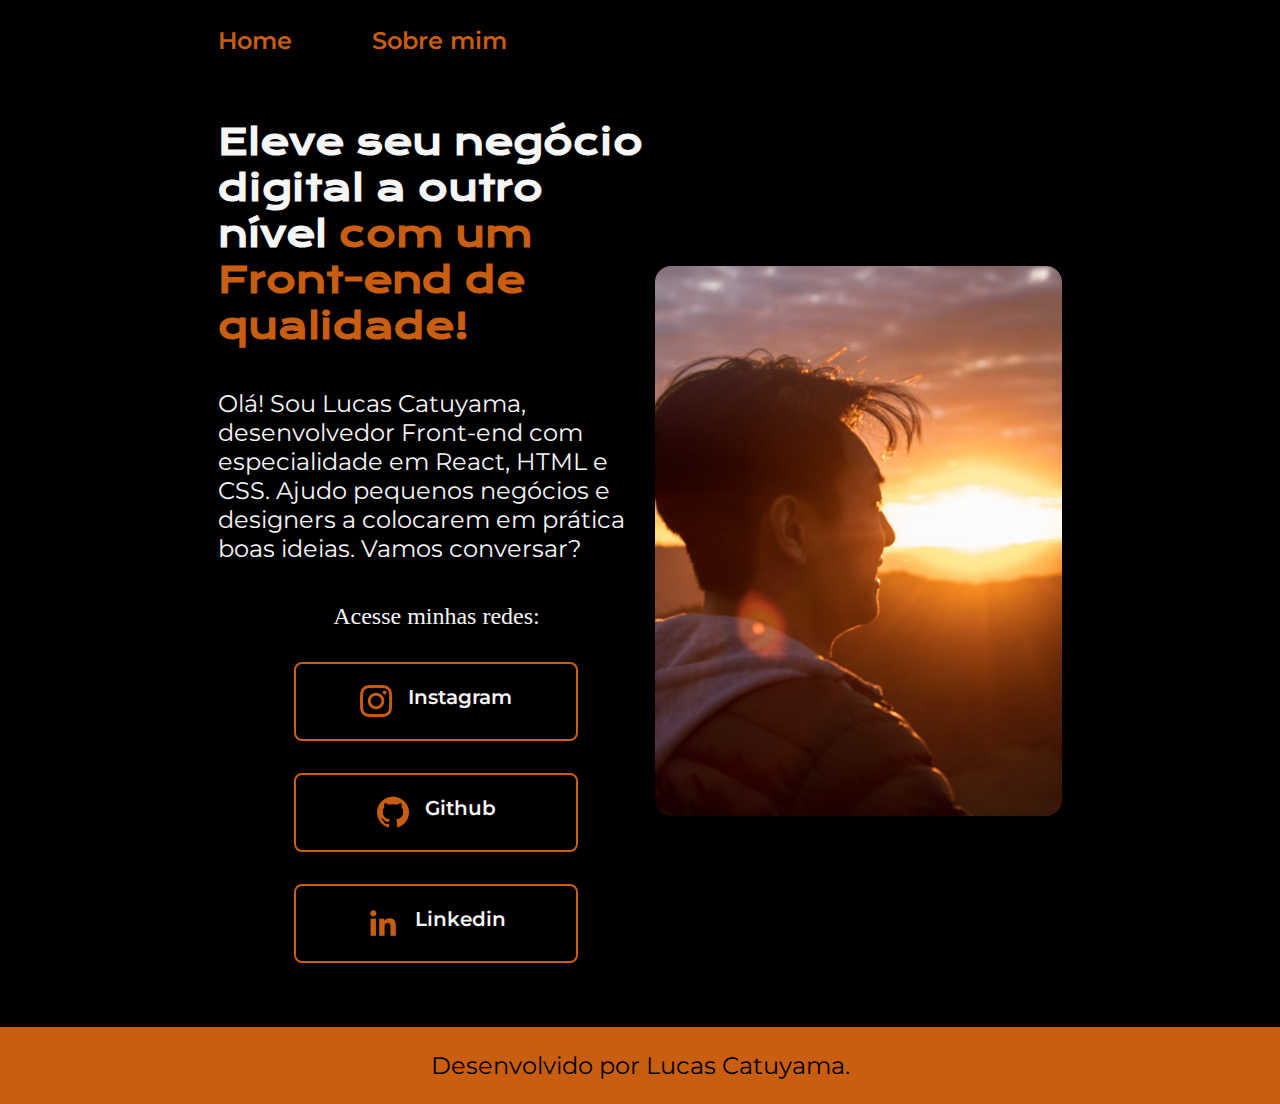
<file: index.html>
<!DOCTYPE html>
<html lang="pt-br">
<head>
    <meta charset="UTF-8">
    <meta name="viewport" content="width=device-width, initial-scale=1.0">
    <link rel="stylesheet" href="./styles/style.css">
    <title>My first page</title>
</head>
<body>
    <header class="cabecalho">
        <nav class="cabecalho__menu">
            <a class="cabecalho__menu__link" href="./index.html">Home</a>
            <a class="cabecalho__menu__link" href="./about.html">Sobre mim</a>
        </nav>
    </header>
    <main class="apresentacao">
        <section class="apresentacao__conteudo"> <!--Quando for colocar uma classe no elemento filho, colocar o nome do pai__XXXXXXX-->
            <h1 class="apresentacao__conteudo__titulo">Eleve seu negócio digital a outro nível <strong class="titulo-destaque">com um Front-end de qualidade!</strong></h1>
            <p class="apresentacao__conteudo__texto">Olá! Sou Lucas Catuyama, desenvolvedor Front-end com especialidade em React, HTML e CSS. Ajudo pequenos negócios e designers a colocarem em prática boas ideias. Vamos conversar?</p>
            <div class="apresentacao__links">
                <h3 class="apresentacao__links__subtitulo">Acesse minhas redes:</h3>
                <a class="apresentacao__links__link"  href="https://www.instagram.com/lucas.catu/"><img src="./assets/instagram.png" alt="Logo do Instagram">Instagram</a>
                <a class="apresentacao__links__link" href="https://github.com/LucasCatuyama">
                    <img src="./assets/github.png" alt="Logo do Github">Github</a>
                <a class="apresentacao__links__link" href="https://www.linkedin.com/in/hiroshicatuyama/"><img src="./assets/linkedin.png" alt="Logo do Linkedin">Linkedin</a>
            </div> 
        </section>
        <img class="apresentacao__foto-do-perfil" src="./assets/perfil.jpeg" alt="Foto do Lucas">
    </main>
    <footer class="rodape">
        <p>Desenvolvido por Lucas Catuyama.</p>
    </footer>
</body>
</html>
</file>
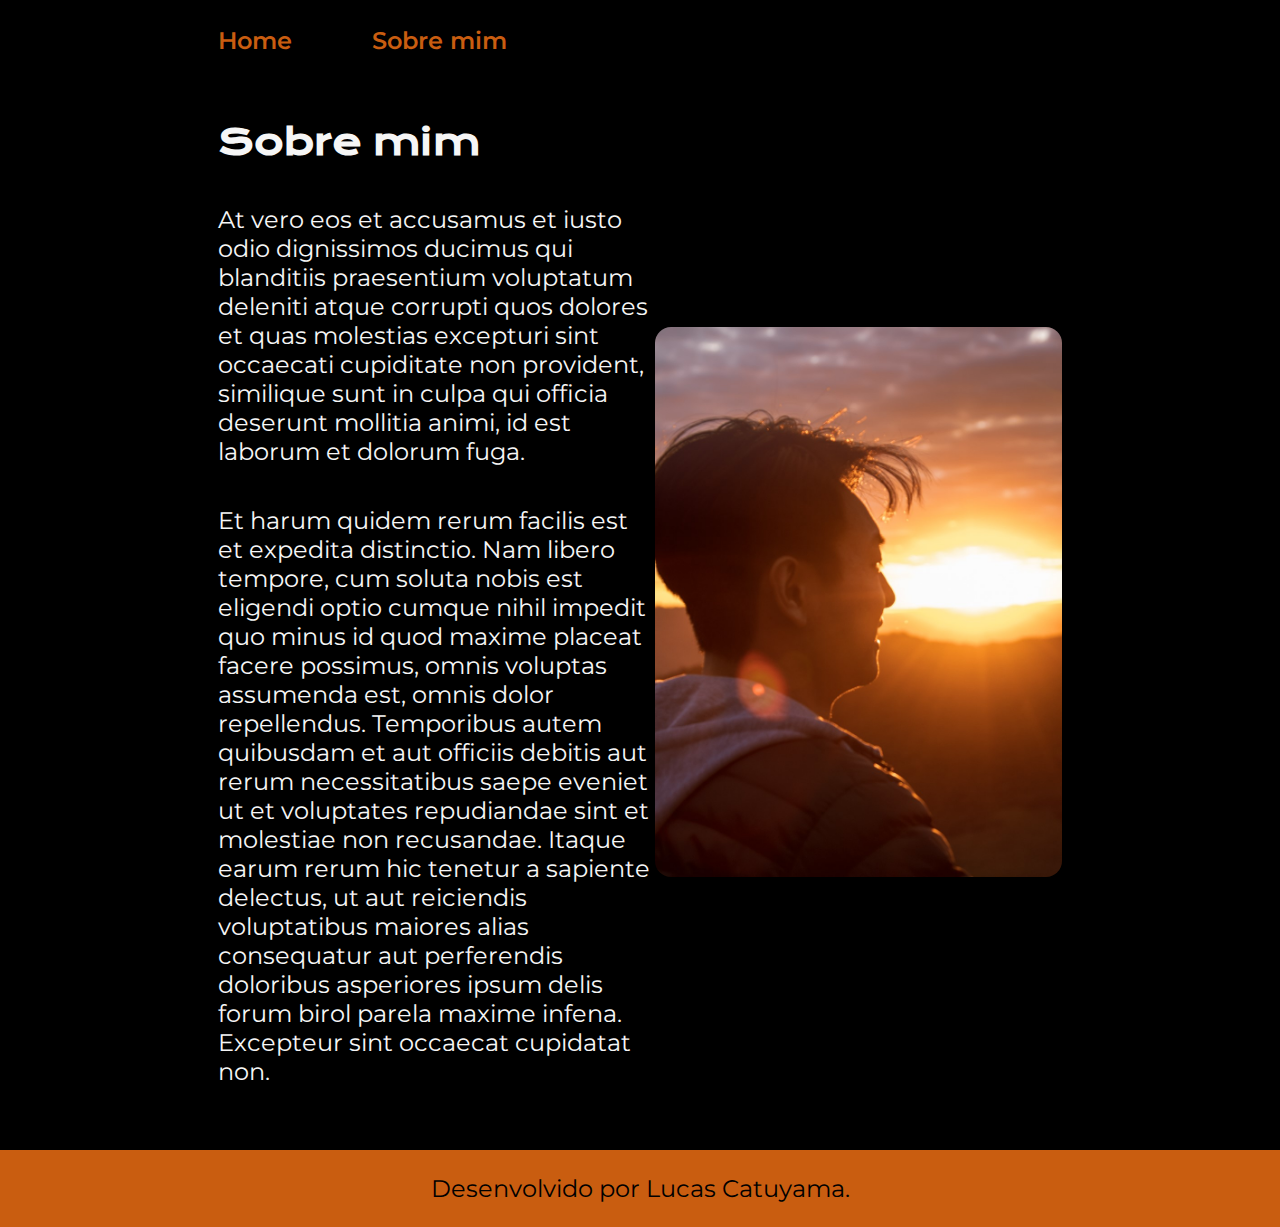
<file: about.html>
<!DOCTYPE html>
<html lang="pt-br">
<head>
    <meta charset="UTF-8">
    <meta name="viewport" content="width=device-width, initial-scale=1.0">
    <title>Sobre mim</title>
    <link rel="stylesheet" href="./styles/style.css">
</head>
<body>
    <header class="cabecalho">
        <nav class="cabecalho__menu">
            <a class="cabecalho__menu__link" href="./index.html">Home</a>
            <a class="cabecalho__menu__link" href="./about.html">Sobre mim</a>
        </nav>
    </header>
    <main class="apresentacao">
        <section class="apresentacao__conteudo">
            <h1 class="apresentacao__conteudo__titulo">Sobre mim</h1>
            <p class="apresentacao__conteudo__texto">At vero eos et accusamus et iusto odio dignissimos ducimus qui blanditiis praesentium voluptatum deleniti atque corrupti quos dolores et quas molestias excepturi sint occaecati cupiditate non provident, similique sunt in culpa qui officia deserunt mollitia animi, id est laborum et dolorum fuga.</p>
            <p class="apresentacao__conteudo__texto">Et harum quidem rerum facilis est et expedita distinctio. Nam libero tempore, cum soluta nobis est eligendi optio cumque nihil impedit quo minus id quod maxime placeat facere possimus, omnis voluptas assumenda est, omnis dolor repellendus. Temporibus autem quibusdam et aut officiis debitis aut rerum necessitatibus saepe eveniet ut et voluptates repudiandae sint et molestiae non recusandae. Itaque earum rerum hic tenetur a sapiente delectus, ut aut reiciendis voluptatibus maiores alias consequatur aut perferendis doloribus asperiores ipsum delis forum birol parela maxime infena. Excepteur sint occaecat cupidatat non.</p>
        </section>
        <img class="apresentacao__foto-do-perfil" src="./assets/perfil.jpeg" alt="Foto do Lucas">
    </main>
    <footer class="rodape">
        <p>Desenvolvido por Lucas Catuyama.</p>
    </footer>
</body>
</html>
</file>
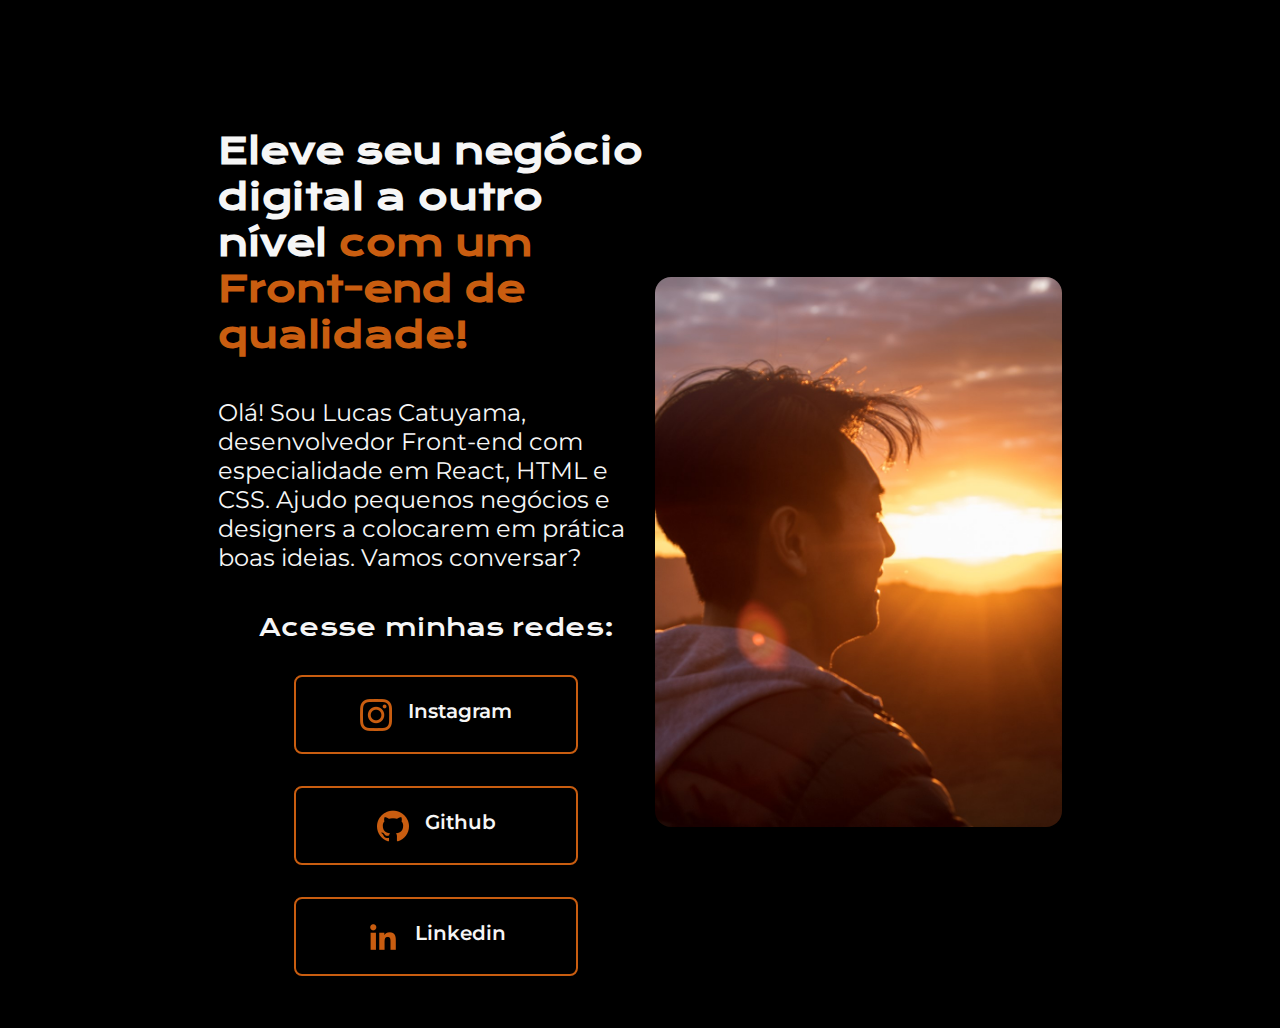
<file: my first page.html>
<!DOCTYPE html>
<html lang="pt-br">
<head>
    <meta charset="UTF-8">
    <meta name="viewport" content="width=device-width, initial-scale=1.0">
    <link rel="stylesheet" href="style.css">
    <title>My first page</title>
</head>
<body>
    <header></header>
    <main class="apresentacao">
        <section class="apresentacao__conteudo"> <!--Quando for colocar uma classe no elemento filho, colocar o nome do pai__XXXXXXX-->
            <h1 class="apresentacao__conteudo__titulo">Eleve seu negócio digital a outro nível <strong class="titulo-destaque">com um Front-end de qualidade!</strong></h1>
            <p class="apresentacao__conteudo__texto">Olá! Sou Lucas Catuyama, desenvolvedor Front-end com especialidade em React, HTML e CSS. Ajudo pequenos negócios e designers a colocarem em prática boas ideias. Vamos conversar?</p>
            <div class="apresentacao__links">
                <h3 class="apresentacao__links__subtitulo">Acesse minhas redes:</h3>
                <a class="apresentacao__links__link"  href="https://www.instagram.com/lucas.catu/"><img src="./assets/instagram.png" alt="Logo do Instagram">Instagram</a>
                <a class="apresentacao__links__link" href="https://github.com/LucasCatuyama">
                    <img src="./assets/github.png" alt="Logo do Github">Github</a>
                <a class="apresentacao__links__link" href="https://www.linkedin.com/in/hiroshicatuyama/"><img src="./assets/linkedin.png" alt="Logo do Linkedin">Linkedin</a>
            </div> 
        </section>
        <img class="apresentacao__foto-do-perfil" src="./assets/perfil.jpeg" alt="Foto do Lucas">
    </main>
    <footer></footer>
</body>
</html>
</file>
<file: styles/style.css>
@import url('https://fonts.googleapis.com/css2?family=Krona+One&family=Montserrat:wght@400;600&display=swap');

:root {
    --cor-primaria: #000000;
    --cor-segundaria: #F6F6F6;
    --cor-terciaria: #c95d10;
    --cor-hover: #272727;

    --fonte-primaria: 'Krona One', sans-serif;
    --fonte-secudaria: 'Montserrat', sans-serif;
}

*{
    margin: 0;
    padding: 0;
}

body {
    box-sizing: border-box;
    background-color: var(--cor-primaria);
    color: var(--cor-segundaria);
}

.cabecalho{
    padding: 2% 0 0 17% 
}

.cabecalho__menu{
    display: flex;
    gap: 80px;
}

.cabecalho__menu__link{
    font-family: var(--fonte-secudaria);
    font-weight: 600;
    font-size: 24px;
    color: var(--cor-terciaria);
    text-decoration: none;
}

.apresentacao {
    padding: 5% 17%;
    display: flex;
    align-items: center;
    justify-content: space-between;
}

.titulo-destaque {
    color: var(--cor-terciaria);
}
.apresentacao__conteudo {
    width: 700px;
    display: flex;
    flex-direction: column;
    gap: 40px;
}

.apresentacao__conteudo__titulo{ 
    font-size: 36px;
    font-family: var(--fonte-primaria);
}

.apresentacao__conteudo__texto{
    font-size: 24px;
    font-weight: 400;
    font-family: var(--fonte-secudaria);
}

.apresentacao__foto-do-perfil{
    max-width: 488px;
    max-height: 550px;
    width: auto;
    height: auto;
    border-radius: 16px;
}

.apresentacao__links{
    display: flex;
    flex-direction: column;
    align-items: center;
    gap: 32px;
    justify-content: space-between;
}

.apresentacao__links__subtitulo{
    font-family: var(--fonte-);
    font-weight: 400;
    font-size: 24px;
}

.apresentacao__links__link{
    width: 280px;
    text-align: center;
    border-radius: 8px;
    font-size: 20px;
    font-weight: 600;
    padding: 21.5px 0px;
    text-decoration: none;
    color: var(--cor-segundaria);
    font-family: var(--fonte-secudaria);
    border: 2px solid var(--cor-terciaria);
    display: flex;
    justify-content: center;
    gap: 16px;
}

.apresentacao__links__link:hover {
    background-color: var(--cor-hover);
}

.rodape {
    color: var(--cor-primaria);
    background-color: var(--cor-terciaria);
    padding: 24px;
    text-align: center;
    font-size: 24px;
    font-family: var(--fonte-secudaria);
    font-weight: 400;

}
</file>
<file: style.css>
@import url('https://fonts.googleapis.com/css2?family=Krona+One&family=Montserrat:wght@400;600&display=swap');

*{
    margin: 0;
    padding: 0;
}

body {
    /*vh significa view port height*/
    height: 100vh;
    box-sizing: border-box;
    background-color: #000000;
    color: #F6F6F6;
}

.titulo-destaque {
    color: #c95d10;
}

.apresentacao {
    margin: 10% 17%;
    display: flex;
    align-items: center;
    justify-content: space-between;
}

.apresentacao__conteudo {
    width: 700px;
    display: flex;
    flex-direction: column;
    gap: 40px;
}

.apresentacao__conteudo__titulo{ 
    font-size: 36px;
    font-family: 'Krona One', sans-serif;
}

.apresentacao__conteudo__texto{
    font-size: 24px;
    font-weight: 400;
    font-family: 'Montserrat', sans-serif;
}

.apresentacao__foto-do-perfil{
    max-width: 488px;
    max-height: 550px;
    width: auto;
    height: auto;
    border-radius: 16px;
}

.apresentacao__links{
    display: flex;
    flex-direction: column;
    align-items: center;
    gap: 32px;
    justify-content: space-between;
}

.apresentacao__links__subtitulo{
    font-family: 'Krona One', sans-serif;
    font-weight: 400;
    font-size: 24px;
}

.apresentacao__links__link{
    width: 280px;
    text-align: center;
    border-radius: 8px;
    font-size: 20px;
    font-weight: 600;
    padding: 21.5px 0px; /*sempre o primeiro valor é o vertical e o segundo é horizontal*/
    text-decoration: none;
    color: #F6F6F6;
    font-family: 'Montserrat', sans-serif;
    border: 2px solid #c95d10;
    display: flex;
    justify-content: center;
    gap: 16px;
}

.apresentacao__links__link:hover {
    background-color: #272727;
}
</file>
